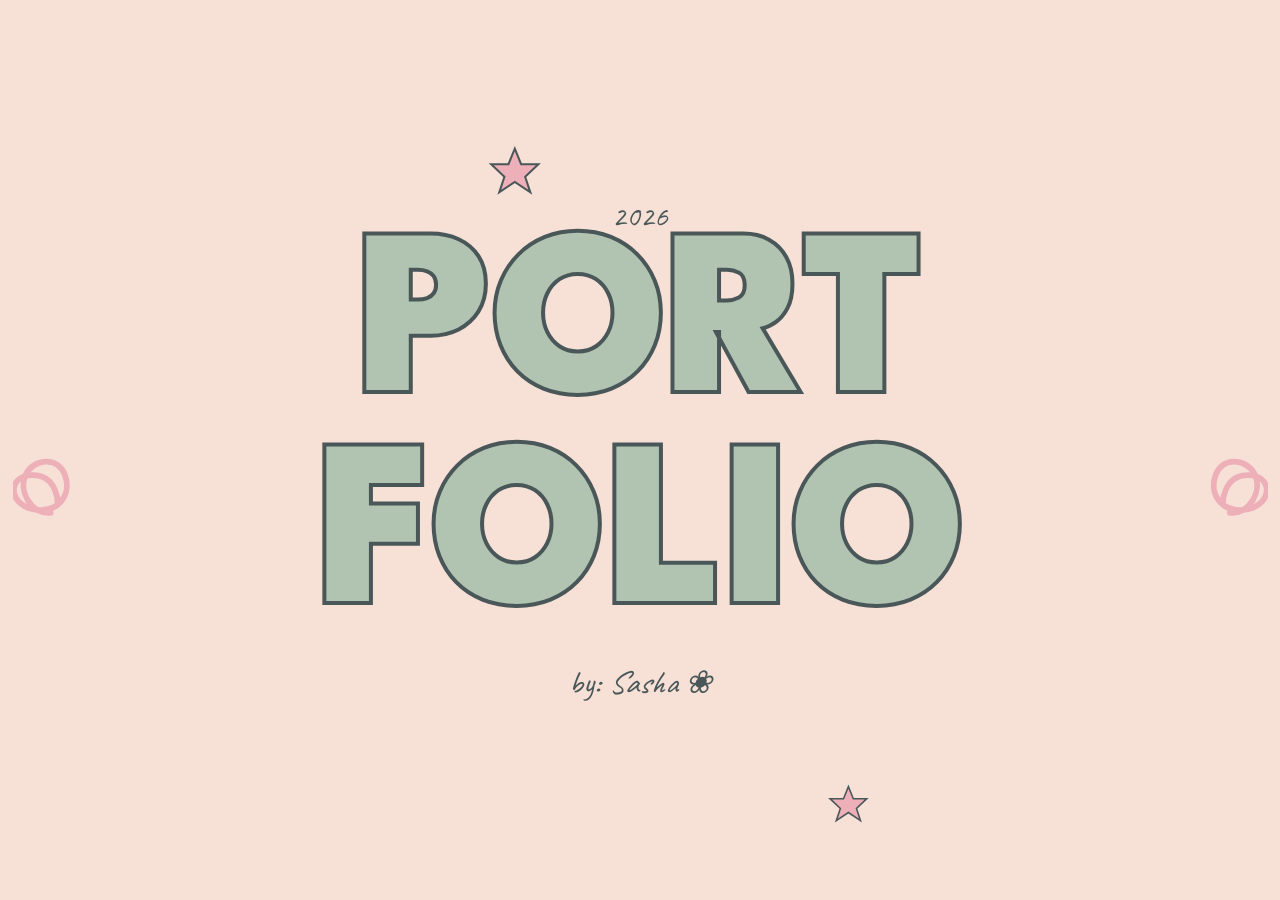
<file: index.html>
<!DOCTYPE html>
<html lang="en">
<head>
  <meta charset="UTF-8">
  <meta name="viewport" content="width=device-width, initial-scale=1.0">
  <title>Creative Portfolio</title>
  <link href="https://fonts.googleapis.com/css2?family=League+Spartan:wght@400;700;900&family=Sanchez&family=Caveat:wght@400;700&display=swap" rel="stylesheet">
  <link rel="stylesheet" href="style.css">
</head>
<body>

<div id="scroll-container">

  <!-- ═══════════════════════════════════════════════
       SECTION 1 · COVER
  ═══════════════════════════════════════════════ -->
  <section class="section" id="cover">

    <svg class="cv-spiral-l pdoodle anim-doodle d3" data-speed="0.28" viewBox="0 0 100 120" fill="none">
      <path d="M50,60 C50,60 50,28 22,28 C-6,28 -6,60 22,66 C50,72 66,50 58,28 C50,6 22,10 14,28 C6,46 20,72 42,70"
            stroke="#EDAFB8" stroke-width="6.5" stroke-linecap="round"/>
    </svg>

    <svg class="cv-spiral-r pdoodle anim-doodle d3" data-speed="0.28" viewBox="0 0 100 120" fill="none">
      <path d="M50,60 C50,60 50,28 78,28 C106,28 106,60 78,66 C50,72 34,50 42,28 C50,6 78,10 86,28 C94,46 80,72 58,70"
            stroke="#EDAFB8" stroke-width="6.5" stroke-linecap="round"/>
    </svg>

    <svg class="cv-star-1 pdoodle anim-doodle d5" data-speed="0.22" viewBox="0 0 100 100">
      <path d="M50,8 L61,35 L91,35 L68,57 L77,84 L50,66 L23,84 L32,57 L9,35 L39,35 Z"
            fill="#EDAFB8" stroke="#4A5759" stroke-width="3.5"/>
    </svg>

    <svg class="cv-star-2 pdoodle anim-doodle d6" data-speed="0.18" viewBox="0 0 100 100">
      <path d="M50,8 L61,35 L91,35 L68,57 L77,84 L50,66 L23,84 L32,57 L9,35 L39,35 Z"
            fill="#EDAFB8" stroke="#4A5759" stroke-width="3.5"/>
    </svg>

    <div class="cv-wrap">
      <span class="cv-creative anim-head">2026</span>
      <div>
        <span class="cv-port ht-green anim-head d1">PORT</span>
      </div>
      <div>
        <span class="cv-folio ht-green anim-head d2">FOLIO</span>
      </div>
      <span class="cv-by anim-text d4">by: <em>Sasha ❀ </em></span>
    </div>
  </section>


  <!-- ═══════════════════════════════════════════════
       SECTION 2 · TABLE OF CONTENTS
  ═══════════════════════════════════════════════ -->
  <section class="section" id="toc">

    <svg class="toc-swirl-tr pdoodle anim-doodle d5" data-speed="0.30" viewBox="0 0 120 140" fill="none">
      <path d="M30,10 C80,10 110,40 110,80 C110,120 75,130 55,115 C35,100 40,75 60,72 C80,69 92,85 82,95"
            stroke="#EDAFB8" stroke-width="7" stroke-linecap="round"/>
    </svg>

    <svg class="toc-swirl-bl pdoodle anim-doodle d6" data-speed="0.22" viewBox="0 0 120 140" fill="none">
      <path d="M90,130 C40,130 10,100 10,60 C10,20 45,10 65,25 C85,40 80,65 60,68 C40,71 28,55 38,45"
            stroke="#EDAFB8" stroke-width="7" stroke-linecap="round"/>
    </svg>

    <div style="display:flex; flex-direction:column; align-items:center; width:100%">
      <div class="toc-title-wrap">
        <div class="anim-head">
          <span class="toc-line1 ht-orange">TABLE OF</span>
        </div>
        <div class="anim-head d1">
          <span class="toc-line2 ht-orange">CONTENTS</span>
        </div>
      </div>

      <div class="toc-grid">
        <a class="toc-link anim-text d2" href="#about">
          <svg class="toc-star" viewBox="0 0 100 100">
            <path d="M50,8 L61,35 L91,35 L68,57 L77,84 L50,66 L23,84 L32,57 L9,35 L39,35 Z" fill="#B0C4B1" stroke="#4A5759" stroke-width="3.5"/>
            <text x="50" y="60" text-anchor="middle" font-family="Caveat,cursive" font-size="24" fill="#4A5759" font-weight="bold">01</text>
          </svg>
          <span>About Me</span>
        </a>
        <a class="toc-link anim-text d2" href="#projects">
          <svg class="toc-star" viewBox="0 0 100 100">
            <path d="M50,8 L61,35 L91,35 L68,57 L77,84 L50,66 L23,84 L32,57 L9,35 L39,35 Z" fill="#EDAFB8" stroke="#4A5759" stroke-width="3.5"/>
            <text x="50" y="60" text-anchor="middle" font-family="Caveat,cursive" font-size="24" fill="#4A5759" font-weight="bold">04</text>
          </svg>
          <span>Project 1</span>
        </a>

        <a class="toc-link anim-text d3" href="#education">
          <svg class="toc-star" viewBox="0 0 100 100">
            <path d="M50,8 L61,35 L91,35 L68,57 L77,84 L50,66 L23,84 L32,57 L9,35 L39,35 Z" fill="#EDAFB8" stroke="#4A5759" stroke-width="3.5"/>
            <text x="50" y="60" text-anchor="middle" font-family="Caveat,cursive" font-size="24" fill="#4A5759" font-weight="bold">02</text>
          </svg>
          <span>Education</span>
        </a>
        <a class="toc-link anim-text d3" href="#projects">
          <svg class="toc-star" viewBox="0 0 100 100">
            <path d="M50,8 L61,35 L91,35 L68,57 L77,84 L50,66 L23,84 L32,57 L9,35 L39,35 Z" fill="#B0C4B1" stroke="#4A5759" stroke-width="3.5"/>
            <text x="50" y="60" text-anchor="middle" font-family="Caveat,cursive" font-size="24" fill="#4A5759" font-weight="bold">05</text>
          </svg>
          <span>Project 2</span>
        </a>

        <a class="toc-link anim-text d4" href="#skills">
          <svg class="toc-star" viewBox="0 0 100 100">
            <path d="M50,8 L61,35 L91,35 L68,57 L77,84 L50,66 L23,84 L32,57 L9,35 L39,35 Z" fill="#B0C4B1" stroke="#4A5759" stroke-width="3.5"/>
            <text x="50" y="60" text-anchor="middle" font-family="Caveat,cursive" font-size="24" fill="#4A5759" font-weight="bold">03</text>
          </svg>
          <span>Skills</span>
        </a>
        <a class="toc-link anim-text d4" href="#contact">
          <svg class="toc-star" viewBox="0 0 100 100">
            <path d="M50,8 L61,35 L91,35 L68,57 L77,84 L50,66 L23,84 L32,57 L9,35 L39,35 Z" fill="#EDAFB8" stroke="#4A5759" stroke-width="3.5"/>
            <text x="50" y="60" text-anchor="middle" font-family="Caveat,cursive" font-size="24" fill="#4A5759" font-weight="bold">06</text>
          </svg>
          <span>Contact</span>
        </a>
      </div>
    </div>
  </section>


  <!-- ═══════════════════════════════════════════════
       SECTION 3 · INTRO DIVIDER
  ═══════════════════════════════════════════════ -->
  <section class="section color-wipe-section" id="intro-divider">

    <svg class="intro-ast-l pdoodle anim-doodle d4" data-speed="0.32" viewBox="0 0 100 100">
      <g stroke="#B0C4B1" stroke-width="11" stroke-linecap="round">
        <line x1="50" y1="6" x2="50" y2="94"/><line x1="6" y1="50" x2="94" y2="50"/>
        <line x1="18" y1="18" x2="82" y2="82"/><line x1="82" y1="18" x2="18" y2="82"/>
      </g>
    </svg>

    <svg class="intro-ast-r pdoodle anim-doodle d5" data-speed="0.26" viewBox="0 0 100 100">
      <g stroke="#B0C4B1" stroke-width="11" stroke-linecap="round">
        <line x1="50" y1="6" x2="50" y2="94"/><line x1="6" y1="50" x2="94" y2="50"/>
        <line x1="18" y1="18" x2="82" y2="82"/><line x1="82" y1="18" x2="18" y2="82"/>
      </g>
    </svg>

    <svg class="intro-flower pdoodle anim-doodle d5" data-speed="0.38" viewBox="0 0 100 100">
      <circle cx="50" cy="50" r="12" fill="none" stroke="#EDAFB8" stroke-width="5"/>
      <ellipse cx="50" cy="24" rx="10" ry="15" fill="none" stroke="#B0C4B1" stroke-width="4"/>
      <ellipse cx="50" cy="76" rx="10" ry="15" fill="none" stroke="#B0C4B1" stroke-width="4"/>
      <ellipse cx="24" cy="50" rx="15" ry="10" fill="none" stroke="#B0C4B1" stroke-width="4"/>
      <ellipse cx="76" cy="50" rx="15" ry="10" fill="none" stroke="#B0C4B1" stroke-width="4"/>
    </svg>

    <svg class="intro-heart pdoodle anim-doodle d6" data-speed="0.30" viewBox="0 0 60 56">
      <path d="M30,50 C30,50 6,34 6,20 C6,11 14,6 22,10 C25,12 28,15 30,18 C32,15 35,12 38,10 C46,6 54,11 54,20 C54,34 30,50 30,50Z"
            fill="none" stroke="#EDAFB8" stroke-width="4"/>
    </svg>

    <div class="div-wrap">
      <span class="div-above anim-text d2">About Me</span>
      <span class="div-main ht-divider anim-head">INTRO</span>
      <span class="div-sub-l anim-text d3">My Education</span>
      <span class="div-sub-r anim-text d4">And Skills!</span>
    </div>
  </section>


  <!-- ═══════════════════════════════════════════════
       SECTION 4 · ABOUT ME
  ═══════════════════════════════════════════════ -->
  <section class="section" id="about">

    <div class="ab-left">
      <div class="ab-blob anim-img d1"></div>

      <svg class="ab-squiggle pdoodle anim-doodle d5" data-speed="0.28" viewBox="0 0 50 140" fill="none">
        <path d="M25,8 C38,20 12,32 25,44 C38,56 12,68 25,80 C38,92 12,104 25,116 C38,128 12,138 25,140"
              stroke="#B0C4B1" stroke-width="4.5" stroke-linecap="round"/>
      </svg>

      <svg class="ab-spiral pdoodle anim-doodle d6" data-speed="0.22" viewBox="0 0 80 80" fill="none">
        <path d="M40,40 C40,40 40,18 20,18 C0,18 0,40 20,45 C40,50 52,34 46,18 C40,2 18,6 12,22 C6,38 20,58 38,55"
              stroke="#EDAFB8" stroke-width="5" stroke-linecap="round"/>
      </svg>

      <img class="ab-photo anim-img d2" src="pictures/about.jpeg" alt="About Me">
    </div>

    <div class="ab-right">
      <div>
        <span class="ab-title-l1 ht-green anim-head">ABOUT</span>
      </div>
      <div class="ab-title-l2">
        <span class="ab-title-me ht-green anim-head d1">ME</span>
        <span class="ab-ast anim-doodle d3">*</span>
        <span class="ab-ast anim-doodle d4" style="color:var(--cherry-blossom)">*</span>
      </div>
      <p class="ab-greeting anim-text d2">Hi, I'm <em>Sasha</em>!</p>
      <p class="ab-bio anim-text d3">
        I'm a CS student at Drexel University who builds full-stack apps, with interests in cybersecurity. 
        I genuinely enjoy the puzzle of making things work well. My projects range from a mobile budgeting app 
        built with Flutter to a security-focused CLI password manager — I like work that sits at the intersection of 
        good design and solid engineering. <br> Off-screen, I rock climb, lift weights, travel wherever I can, and crochet. I also work at the movies!
    </div>
  </section>


  <!-- ═══════════════════════════════════════════════
       SECTION 5 · EDUCATION
  ═══════════════════════════════════════════════ -->
  <section class="section" id="education">

    <svg class="edu-squiggle pdoodle anim-doodle d5" data-speed="0.30" viewBox="0 0 220 55" fill="none">
      <path d="M8,28 C28,6 50,50 72,28 C94,6 116,50 138,28 C160,6 182,50 212,28"
            stroke="#EDAFB8" stroke-width="6" stroke-linecap="round"/>
    </svg>

    <svg class="edu-ast pdoodle anim-doodle d6" data-speed="0.38" viewBox="0 0 100 100">
      <g stroke="#EDAFB8" stroke-width="12" stroke-linecap="round">
        <line x1="50" y1="6" x2="50" y2="94"/><line x1="6" y1="50" x2="94" y2="50"/>
        <line x1="18" y1="18" x2="82" y2="82"/><line x1="82" y1="18" x2="18" y2="82"/>
      </g>
    </svg>

    <svg class="edu-spiral pdoodle anim-doodle d7" data-speed="0.20" viewBox="0 0 80 80" fill="none">
      <path d="M40,40 C40,40 40,62 60,62 C80,62 80,40 60,35 C40,30 28,46 34,60 C40,74 58,72 64,58"
            stroke="#B0C4B1" stroke-width="5" stroke-linecap="round"/>
    </svg>

    <div class="edu-header">
      <span class="edu-title ht-green anim-head">EDUCATION</span>
    </div>

    <div class="edu-body">
      <div class="edu-txt anim-text d2">
        <h3>High School</h3>
        <p>Deer Park High School, Deer Park, NY.<br>
        2020–2024<br><br>
        Graduated with a 4.0 GPA as an AP student, 
        competed on the varsity golf team, and 
        stayed active in a range of extracurriculars..</p>
      </div>

      <div class="edu-center">
        <div class="edu-blob anim-img d1"></div>
        <img class="edu-photo anim-img d2" src="pictures/grad.jpeg" alt="Education">
      </div>

      <div class="edu-txt anim-text d3">
        <h3>College</h3>
        <p>Drexel University, Philadelphia, PA.<br>
        Expected Graduation: 2029<br>
        B.S. in Computer Science.<br><br>
        Current sophomore, planning to complete concentrantions in Cybersecurity and 
        Software Engineering. Involved in Drexel CHAARG and Women in Computing Society</p>
      </div>
    </div>
  </section>


  <!-- ═══════════════════════════════════════════════
       SECTION 6 · SKILLS
  ═══════════════════════════════════════════════ -->
  <section class="section" id="skills">

    <div class="sk-left">
      <p class="sk-subtitle anim-head">Some of my skills include:</p>

      <div class="sk-block anim-text d2">
        Python &nbsp;·&nbsp; React &nbsp;·&nbsp; SQL<br>
        JavaScript &nbsp;·&nbsp; Node.js &nbsp;·&nbsp; Tailwind CSS<br>
        Flutter/Dart &nbsp;·&nbsp; CI/CD
      </div>

      <div class="sk-block right anim-text d3">
        Supabase &nbsp;·&nbsp; RESTful APIs<br>
        Git/GitHub &nbsp;·&nbsp; Figma
      </div>

      <!-- Big SKILLS label bottom-left -->
      <span class="sk-title-big ht-green anim-head d4">SKILLS</span>
    </div>

    <div class="sk-right">
      <div class="sk-blob anim-img d1"></div>

      <svg class="sk-flower pdoodle anim-doodle d5" data-speed="0.30" viewBox="0 0 100 100">
        <circle cx="50" cy="50" r="13" fill="none" stroke="#B0C4B1" stroke-width="5"/>
        <ellipse cx="50" cy="23" rx="11" ry="16" fill="none" stroke="#B0C4B1" stroke-width="4"/>
        <ellipse cx="50" cy="77" rx="11" ry="16" fill="none" stroke="#B0C4B1" stroke-width="4"/>
        <ellipse cx="23" cy="50" rx="16" ry="11" fill="none" stroke="#B0C4B1" stroke-width="4"/>
        <ellipse cx="77" cy="50" rx="16" ry="11" fill="none" stroke="#B0C4B1" stroke-width="4"/>
      </svg>

      <svg class="sk-ast pdoodle anim-doodle d6" data-speed="0.35" viewBox="0 0 100 100">
        <g stroke="#EDAFB8" stroke-width="11" stroke-linecap="round">
          <line x1="50" y1="6" x2="50" y2="94"/><line x1="6" y1="50" x2="94" y2="50"/>
          <line x1="18" y1="18" x2="82" y2="82"/><line x1="82" y1="18" x2="18" y2="82"/>
        </g>
      </svg>

      <img class="sk-photo anim-img d2" src="pictures/idk.jpeg" alt="Skills">
    </div>
  </section>


  <!-- ═══════════════════════════════════════════════
       SECTION 7 · WORKS DIVIDER
  ═══════════════════════════════════════════════ -->
  <section class="section color-wipe-section" id="works-divider">

    <svg class="works-ast-o pdoodle anim-doodle d4" data-speed="0.30" viewBox="0 0 100 100">
      <g stroke="#B0C4B1" stroke-width="12" stroke-linecap="round">
        <line x1="50" y1="6" x2="50" y2="94"/><line x1="6" y1="50" x2="94" y2="50"/>
        <line x1="18" y1="18" x2="82" y2="82"/><line x1="82" y1="18" x2="18" y2="82"/>
      </g>
    </svg>

    <svg class="works-ast-g pdoodle anim-doodle d5" data-speed="0.38" viewBox="0 0 100 100">
      <g stroke="#B0C4B1" stroke-width="12" stroke-linecap="round">
        <line x1="50" y1="6" x2="50" y2="94"/><line x1="6" y1="50" x2="94" y2="50"/>
        <line x1="18" y1="18" x2="82" y2="82"/><line x1="82" y1="18" x2="18" y2="82"/>
      </g>
    </svg>

    <svg class="works-squig pdoodle anim-doodle d6" data-speed="0.22" viewBox="0 0 160 48" fill="none">
      <path d="M8,24 C26,4 46,44 66,24 C86,4 106,44 126,24 C146,4 158,30 156,24"
            stroke="#B0C4B1" stroke-width="6" stroke-linecap="round"/>
    </svg>

    <div class="div-wrap">
      <span class="div-main ht-divider anim-head">WORKS</span>
      <p class="works-sub anim-text d4" style="font-family:'Caveat',cursive; font-size:clamp(14px,2vw,28px); text-align:center; color:var(--iron-grey)">
        Projects I made
      </p>
    </div>
  </section>


  <!-- ═══════════════════════════════════════════════
       SECTION 8 · PROJECTS
  ═══════════════════════════════════════════════ -->
  <section class="section" id="projects">

    <svg class="proj-spiral-l pdoodle anim-doodle d5" data-speed="0.30" viewBox="0 0 80 160" fill="none">
      <path d="M40,80 C40,80 40,48 16,48 C-8,48 -8,80 16,86 C40,92 54,72 48,50 C42,28 18,32 12,50 C6,68 18,90 36,88"
            stroke="#B0C4B1" stroke-width="5.5" stroke-linecap="round"/>
      <path d="M40,80 C40,80 40,112 64,112 C88,112 88,80 64,74 C40,68 26,88 32,110 C38,132 62,128 68,110 C74,92 62,70 44,72"
            stroke="#B0C4B1" stroke-width="5.5" stroke-linecap="round"/>
    </svg>

    <svg class="proj-spiral-r pdoodle anim-doodle d6" data-speed="0.24" viewBox="0 0 80 80" fill="none">
      <path d="M40,40 C40,40 40,20 56,20 C72,20 72,40 56,44 C40,48 30,35 36,22 C42,9 58,12 64,25"
            stroke="#B0C4B1" stroke-width="5" stroke-linecap="round"/>
    </svg>

    <svg class="proj-squig-br pdoodle anim-doodle d7" data-speed="0.34" viewBox="0 0 200 72" fill="none">
      <path d="M8,36 C28,8 50,64 72,36 C94,8 116,64 138,36 C160,8 182,55 196,36"
            stroke="#EDAFB8" stroke-width="7" stroke-linecap="round"/>
    </svg>

    <!-- PROJECT 1 — image left, text right -->
    <div class="proj-row">
      <div class="proj-img-wrap">
        <div class="proj-blob anim-img d1"></div>
        <img class="proj-photo anim-img d2" src="pictures/budget.png" alt="Budget Dragons">
      </div>
      <div class="proj-txt">
        <h2 class="anim-head d2">Budget Dragons</h2>
        <p class="anim-text d3">
          A mobile budgeting app built with Flutter and Dart, designed to help college students take control of their personal finances. 
          It was developed as part of a three-course freshman sequence, collaborating in an Agile team of four to move from concept 
          to working product over several months. The process taught me as much about teamwork and iterative design as it did about mobile development.
        </p>
      </div>
    </div>

    <!-- PROJECT 2 — text left, image right -->
    <div class="proj-row flip">
      <div class="proj-img-wrap">
        <div class="proj-blob anim-img d4" style="border-radius:46% 54% 60% 40%/54% 46% 58% 42%;"></div>
        <img class="proj-photo anim-img d5" src="pictures/nibbleLog.png" alt="NibbleLog">
      </div>
      <div class="proj-txt" style="text-align:right">
        <h2 class="anim-head d2">NibbleLog</h2>
        <p class="anim-text d4">
          A full-stack calorie tracking web app built with React, Vite, and Supabase. It features email authentication, real-time meal logging, 
          and a 7-day nutrition history dashboard so users can spot patterns in their eating habits over time. I integrated the Open Food Facts API 
          with debounced search and live barcode scanning to make food lookup seamless across millions of products. On the design side, I built a fully 
          responsive UI using Tailwind CSS and shadcn/ui with a custom design system
        </p>
      </div>
    </div>
  </section>


  <!-- ═══════════════════════════════════════════════
       SECTION 9 · CONTACT
  ═══════════════════════════════════════════════ -->
  <section class="section" id="contact">

    <div class="ct-left">
      <div class="ct-blob anim-img d1"></div>

      <svg class="ct-flower pdoodle anim-doodle d5" data-speed="0.28" viewBox="0 0 100 100">
        <circle cx="50" cy="50" r="12" fill="none" stroke="white" stroke-width="5.5"/>
        <ellipse cx="50" cy="23" rx="11" ry="16" fill="none" stroke="white" stroke-width="4.5"/>
        <ellipse cx="50" cy="77" rx="11" ry="16" fill="none" stroke="white" stroke-width="4.5"/>
        <ellipse cx="23" cy="50" rx="16" ry="11" fill="none" stroke="white" stroke-width="4.5"/>
        <ellipse cx="77" cy="50" rx="16" ry="11" fill="none" stroke="white" stroke-width="4.5"/>
      </svg>

      <svg class="ct-ast pdoodle anim-doodle d6" data-speed="0.33" viewBox="0 0 100 100">
        <g stroke="#EDAFB8" stroke-width="14" stroke-linecap="round">
          <line x1="50" y1="6" x2="50" y2="94"/><line x1="6" y1="50" x2="94" y2="50"/>
          <line x1="18" y1="18" x2="82" y2="82"/><line x1="82" y1="18" x2="18" y2="82"/>
        </g>
      </svg>

      <svg class="ct-star pdoodle anim-doodle d7" data-speed="0.20" viewBox="0 0 100 100">
        <path d="M50,8 L61,35 L91,35 L68,57 L77,84 L50,66 L23,84 L32,57 L9,35 L39,35 Z"
              fill="#EDAFB8" stroke="#4A5759" stroke-width="3.5"/>
      </svg>

      <img class="ct-photo anim-img d2" src="pictures/contact.jpeg" alt="Contact">
    </div>

    <div class="ct-right">
      <div>
        <span class="ct-title-main ht-white anim-head">CONTACT</span>
      </div>
      <span class="ct-me anim-text d2">Me!</span>

      <div class="ct-item anim-text d3">
        <h4><a href="https://github.com/sasharico" target="_blank">GitHub</a> | <a href="https://www.linkedin.com/in/sasharico" target="_blank">LinkedIn</a></h4>
      </div>
      <div class="ct-item anim-text d4">
        <h4><a href="SashaRicoResume.pdf" target="_blank">Resume</a></h4>
      </div>
      <div class="ct-item anim-text d5">
        <h4>Email Address</h4>
        <p><a href="mailto:shr38@drexel.edu">shr38@drexel.edu</a></p>
      </div>
      <div class="ct-item anim-text d6">
        <h4>Phone Number</h4>
        <p>(917)-623-3762</p>
      </div>
    </div>
  </section>

</div><!-- /#scroll-container -->

<script src="script.js"></script>
</body>
</html>
</file>
<file: style.css>
/* =====================================================
   VARIABLES
===================================================== */
:root {
  --cherry-blossom: #EDAFB8;
  --powder-petal:   #F7E1D7;
  --dust-grey:      #DEDBD2;
  --ash-grey:       #B0C4B1;
  --iron-grey:      #4A5759;
  --display: 'League Spartan', sans-serif;
  --script:  'Caveat', cursive;
  --mono:    'Sanchez', serif;
}

/* =====================================================
   RESET & BASE
===================================================== */
*, *::before, *::after { box-sizing: border-box; margin: 0; padding: 0; }

html, body {
  height: 100%;
  overflow: hidden;
  font-family: var(--mono);
  color: var(--iron-grey);
  background: var(--powder-petal);
}

/* =====================================================
   SCROLL CONTAINER & SNAP
===================================================== */
#scroll-container {
  height: 100vh;
  overflow-y: scroll;
  scroll-snap-type: y mandatory;
  scroll-behavior: smooth;
}

.section {
  scroll-snap-align: start;
  height: 100vh;
  min-height: 100vh;
  position: relative;
  overflow: hidden;
  display: flex;
  align-items: center;
  justify-content: center;
}

/* =====================================================
   DISPLAY TEXT — bold outlined titles
   Usage: <span class="ht-green">WORD</span>
===================================================== */
.ht-green, .ht-orange, .ht-divider, .ht-white {
  font-family: 'League Spartan', sans-serif;
  font-weight: 900;
  display: inline-block;
  line-height: 1;
}

.ht-green {
  color: var(--ash-grey);
  -webkit-text-stroke: 4px var(--iron-grey);
}

.ht-orange {
  color: var(--cherry-blossom);
  -webkit-text-stroke: 5px var(--iron-grey);
}

/* Text on cherry-blossom divider backgrounds */
.ht-divider {
  color: #ffffff;
  -webkit-text-stroke: 5px var(--iron-grey);
}

/* Text on ash-grey contact background */
.ht-white {
  color: #ffffff;
  -webkit-text-stroke: 4px var(--iron-grey);
}

/* =====================================================
   PHOTO PLACEHOLDER
===================================================== */
.photo-ph {
  background: linear-gradient(135deg, #c8c8c8 0%, #a8a8a8 100%);
  filter: grayscale(1);
  display: flex;
  flex-direction: column;
  align-items: center;
  justify-content: center;
  gap: 8px;
  color: var(--iron-grey);
  font-family: 'Caveat', cursive;
  font-size: 13px;
  text-align: center;
  position: relative;
}
.photo-ph .ph-icon { font-size: 36px; opacity: 0.5; }
.photo-ph .ph-lbl {
  background: rgba(255,255,255,0.65);
  padding: 3px 8px;
  border-radius: 4px;
  font-size: 12px;
}

/* =====================================================
   ANIMATIONS
===================================================== */
@keyframes slideDown  { from { opacity:0; transform:translateY(-55px) } to { opacity:1; transform:translateY(0) } }
@keyframes fadeUp     { from { opacity:0; transform:translateY(42px) }  to { opacity:1; transform:translateY(0) } }
@keyframes scaleIn    { from { opacity:0; transform:scale(0.86) }       to { opacity:1; transform:scale(1) } }
@keyframes popBounce  {
  0%   { opacity:0; transform:scale(0) }
  65%  { transform:scale(1.22) }
  82%  { transform:scale(0.94) }
  100% { opacity:1; transform:scale(1) }
}

.anim-head, .anim-text, .anim-img, .anim-doodle { opacity: 0; }

.anim-head.visible   { animation: slideDown  0.65s cubic-bezier(.25,.46,.45,.94) forwards; }
.anim-text.visible   { animation: fadeUp     0.65s cubic-bezier(.25,.46,.45,.94) forwards; }
.anim-img.visible    { animation: scaleIn    0.75s cubic-bezier(.25,.46,.45,.94) forwards; }
.anim-doodle.visible { animation: popBounce  0.55s cubic-bezier(.34,1.56,.64,1)  forwards; }

/* Delay helpers */
.d1 { animation-delay: .10s }
.d2 { animation-delay: .20s }
.d3 { animation-delay: .30s }
.d4 { animation-delay: .40s }
.d5 { animation-delay: .50s }
.d6 { animation-delay: .60s }
.d7 { animation-delay: .70s }
.d8 { animation-delay: .80s }

/* Color-wipe reveal for divider sections */
.color-wipe-section::before {
  content: '';
  position: absolute;
  inset: 0;
  background: var(--powder-petal);
  transform: scaleX(1);
  transform-origin: left;
  transition: transform 0.9s cubic-bezier(.77,0,.18,1);
  z-index: 10;
}
.color-wipe-section.wiped::before { transform: scaleX(0); }

/* Parallax doodles — JS updates translateY */
.pdoodle { will-change: transform; }


/* =====================================================
   SECTION 1 — COVER
===================================================== */
#cover { background: var(--powder-petal); flex-direction: column; }

.cv-wrap {
  position: relative;
  text-align: center;
  padding: 0 14vw;
}
.cv-creative {
  font-family: 'Caveat', cursive;
  font-size: clamp(14px, 2.4vw, 30px);
  display: block;
  margin-bottom: -.5vw;
}
.cv-port, .cv-folio {
  display: block;
  font-size: clamp(90px, 19vw, 240px);
  line-height: .88;
  letter-spacing: -.02em;
}
.cv-by {
  font-family: 'Caveat', cursive;
  font-size: clamp(14px, 2.6vw, 32px);
  display: block;
  margin-top: .8vw;
}

.cv-spiral-l {
  position: absolute; left: 1vw; top: 50%;
  transform: translateY(-50%);
  width: clamp(50px, 7vw, 90px);
}
.cv-spiral-r {
  position: absolute; right: 1vw; top: 50%;
  transform: translateY(-50%);
  width: clamp(50px, 7vw, 90px);
}
.cv-star-1 {
  position: absolute; top: 16%; left: 38%;
  width: clamp(30px, 4.5vw, 60px);
}
.cv-star-2 {
  position: absolute; bottom: 8%; right: 32%;
  width: clamp(24px, 3.5vw, 46px);
}


/* =====================================================
   SECTION 2 — TABLE OF CONTENTS
===================================================== */
#toc { background: var(--dust-grey); flex-direction: column; padding: 4vw; }

.toc-title-wrap { text-align: center; margin-bottom: 4vh; }
.toc-line1 { font-size: clamp(44px, 8vw, 110px); line-height: .95; }
.toc-line2 { font-size: clamp(52px, 9.5vw, 128px); line-height: .95; }

.toc-grid {
  display: grid;
  grid-template-columns: 1fr 1fr;
  gap: 2.2vh 9vw;
  width: 68%;
  max-width: 820px;
}
.toc-link {
  display: flex;
  align-items: center;
  gap: 1.4vw;
  text-decoration: none;
  color: var(--iron-grey);
  font-family: 'Sanchez', serif;
  font-size: clamp(12px, 1.5vw, 22px);
  cursor: pointer;
  transition: opacity .2s;
}
.toc-link:hover { opacity: .7; }
.toc-star { width: clamp(38px, 4.8vw, 65px); flex-shrink: 0; }

.toc-swirl-tr {
  position: absolute; top: 3vw; right: 3.5vw;
  width: clamp(55px, 7.5vw, 100px);
}
.toc-swirl-bl {
  position: absolute; bottom: 3vw; left: 2.5vw;
  width: clamp(50px, 7vw, 90px);
}


/* =====================================================
   SECTION 3 — INTRO DIVIDER
===================================================== */
#intro-divider { background: var(--cherry-blossom); flex-direction: column; }

.div-wrap { position: relative; text-align: center; }
.div-above {
  font-family: 'Caveat', cursive;
  font-size: clamp(14px, 2.2vw, 30px);
  position: absolute;
  top: -3.5vw; left: 50%;
  transform: translateX(-50%);
  white-space: nowrap;
  color: var(--iron-grey);
}
.div-main { font-size: clamp(70px, 22vw, 280px); }

.div-sub-l {
  font-family: 'Caveat', cursive;
  font-size: clamp(12px, 1.9vw, 26px);
  position: absolute; bottom: -2.5vw; left: 8%;
  color: var(--iron-grey);
}
.div-sub-r {
  font-family: 'Caveat', cursive;
  font-size: clamp(12px, 1.9vw, 26px);
  position: absolute; bottom: -2.5vw; right: 3%;
  color: var(--iron-grey);
}

.intro-ast-l {
  position: absolute; left: 4vw; top: 50%;
  transform: translateY(-50%);
  width: clamp(35px, 5vw, 65px);
}
.intro-ast-r { position: absolute; right: 5vw; top: 15%; width: clamp(28px, 4vw, 52px); }
.intro-heart { position: absolute; top: 28%; right: 15%; width: clamp(22px, 3vw, 40px); }
.intro-flower { position: absolute; top: 10%; right: 25%; width: clamp(22px, 2.8vw, 38px); }


/* =====================================================
   SECTION 4 — ABOUT ME
===================================================== */
#about {
  background: var(--powder-petal);
  padding: 0 5vw;
  gap: 3vw;
  align-items: center;
}

.ab-left {
  flex: 0 0 42%;
  position: relative;
  display: flex;
  align-items: center;
  justify-content: center;
  height: 80vh;
}
.ab-blob {
  width: 32vw; height: 32vw;
  background: var(--cherry-blossom);
  border-radius: 55% 45% 62% 38% / 52% 48% 58% 42%;
  position: absolute; top: 50%; left: 45%;
  transform: translate(-55%, -50%);
  z-index: 0;
}
.ab-photo {
  width: 26vw; height: auto;
  position: relative; z-index: 1;
}
.ab-squiggle { position: absolute; left: -2vw; top: 22%; width: clamp(28px, 3.8vw, 50px); z-index: 2; }
.ab-spiral   { position: absolute; right: 0; bottom: 22%; width: clamp(26px, 3.5vw, 46px); z-index: 2; }

.ab-right { flex: 1; padding-left: 1vw; }
.ab-title-l1 {
  font-size: clamp(58px, 10.5vw, 140px);
  line-height: .88; display: block;
}
.ab-title-l2 { display: flex; align-items: baseline; gap: .5vw; }
.ab-title-me { font-size: clamp(50px, 9vw, 118px); line-height: .88; }
.ab-ast {
  font-size: clamp(14px, 2vw, 28px);
  color: var(--cherry-blossom);
  font-family: 'Sanchez', serif;
}
.ab-greeting {
  font-family: 'Caveat', cursive;
  font-size: clamp(18px, 2.4vw, 34px);
  margin: 1.8vh 0 1.2vh;
}
.ab-bio {
  font-size: clamp(10px, .88vw, 15px);
  line-height: 1.85;
  text-align: justify;
  max-width: 38vw;
}


/* =====================================================
   SECTION 5 — EDUCATION
===================================================== */
#education {
  background: var(--dust-grey);
  flex-direction: column;
  padding: 2vw 5vw 3vw;
  gap: 1vh;
}

.edu-header { text-align: center; }
.edu-title { font-size: clamp(50px, 11.5vw, 155px); line-height: 1; }

.edu-body {
  display: flex;
  align-items: center;
  justify-content: center;
  gap: 2vw;
  flex: 1;
  width: 100%;
}

.edu-txt { flex: 0 0 26%; font-size: clamp(10px, .82vw, 14px); line-height: 1.85; }
.edu-txt h3 {
  font-family: 'Caveat', cursive;
  font-size: clamp(18px, 2.4vw, 34px);
  margin-bottom: 1.2vh;
}

.edu-center {
  flex: 0 0 29%;
  position: relative;
  display: flex;
  align-items: center;
  justify-content: center;
  height: 65vh;
}
.edu-blob {
  width: 28vw; height: 28vw;
  background: var(--cherry-blossom);
  border-radius: 48% 52% 54% 46% / 58% 44% 62% 38%;
  position: absolute; z-index: 0;
}
.edu-photo { width: 22vw; height: auto; position: relative; z-index: 1; }

.edu-squiggle { position: absolute; top: 0; right: 4vw; width: clamp(55px, 8vw, 110px); }
.edu-spiral   { position: absolute; bottom: 4vh; left: 5vw; width: clamp(30px, 4vw, 52px); }
.edu-ast      { position: absolute; top: 2.5vw; right: 2vw; width: clamp(26px, 3.5vw, 46px); }


/* =====================================================
   SECTION 6 — SKILLS
===================================================== */
#skills {
  background: var(--powder-petal);
  padding: 4vw 5vw;
  gap: 2vw;
  align-items: stretch;
}

.sk-left {
  flex: 1;
  display: flex;
  flex-direction: column;
  justify-content: center;
  gap: 2.5vh;
  position: relative;
  padding-right: 2vw;
}
.sk-subtitle {
  font-family: 'Caveat', cursive;
  font-size: clamp(16px, 2.2vw, 30px);
  text-align: center;
  margin-bottom: .5vh;
}
.sk-block { font-size: clamp(10px, .84vw, 14px); line-height: 1.95; }
.sk-block.right { text-align: right; }

.sk-title-big {
  position: absolute; bottom: 3vh; left: 0;
  font-size: clamp(60px, 11vw, 148px);
}

.sk-right {
  flex: 0 0 44%;
  position: relative;
  display: flex;
  align-items: center;
  justify-content: center;
}
.sk-blob {
  width: 34vw; height: 34vw;
  background: var(--cherry-blossom);
  border-radius: 42% 58% 52% 48% / 50% 42% 62% 48%;
  position: absolute; z-index: 0;
}
.sk-photo {
  width: 28vw; height: auto;
  position: relative; z-index: 1;
}
.sk-flower { position: absolute; top: 3vh; right: .5vw; width: clamp(35px, 5vw, 65px); z-index: 2; }
.sk-ast    { position: absolute; bottom: 16vh; right: 1.5vw; width: clamp(26px, 3.5vw, 46px); z-index: 2; }


/* =====================================================
   SECTION 7 — WORKS DIVIDER
===================================================== */
#works-divider { background: var(--cherry-blossom); flex-direction: column; }

.works-ast-o { position: absolute; top: 4%; left: 43%; width: clamp(28px, 4vw, 52px); }
.works-ast-g { position: absolute; bottom: 12%; right: 7%; width: clamp(24px, 3.2vw, 42px); }
.works-squig { position: absolute; bottom: 14%; left: 24%; width: clamp(55px, 7vw, 95px); }
.works-sub   { margin-top: .6vw; }


/* =====================================================
   SECTION 8 — PROJECTS
===================================================== */
#projects {
  background: var(--dust-grey);
  flex-direction: column;
  padding: 3vw 8vw;
  justify-content: center;
  align-items: stretch;
  gap: 2vh;
}

.proj-row { display: flex; align-items: flex-start; gap: 3.5vw; }
.proj-row.flip { flex-direction: row-reverse; }

.proj-img-wrap { position: relative; flex-shrink: 0; }
.proj-blob {
  width: 33vw; height: 26vh;
  background: var(--cherry-blossom);
  border-radius: 52% 48% 58% 42% / 46% 58% 44% 56%;
  position: absolute; z-index: 0; top: 8%; left: -4%;
}
.proj-row.flip .proj-blob { left: auto; right: -4%; }

.proj-photo { width: 23vw; height: auto; position: relative; z-index: 1; }

.proj-txt { flex: 1; }
.proj-txt h2 {
  font-family: 'Caveat', cursive;
  font-size: clamp(20px, 3.2vw, 46px);
  margin-bottom: 1.2vh;
}
.proj-txt p { font-size: clamp(10px, .84vw, 14px); line-height: 1.85; }

.proj-spiral-l { position: absolute; top: 8vh; left: .5vw; width: clamp(40px, 5vw, 66px); }
.proj-spiral-r { position: absolute; top: 6vh; right: 2vw; width: clamp(28px, 3.5vw, 46px); }
.proj-squig-br { position: absolute; bottom: 7vh; right: 4vw; width: clamp(55px, 8vw, 108px); }


/* =====================================================
   SECTION 9 — CONTACT
===================================================== */
#contact {
  background: var(--ash-grey);
  padding: 0 5vw;
  gap: 4vw;
  align-items: center;
}

.ct-left {
  flex: 0 0 36%;
  position: relative;
  display: flex;
  align-items: center;
  justify-content: center;
  height: 80vh;
}
.ct-blob {
  width: 30vw; height: 30vw;
  background: var(--cherry-blossom);
  border-radius: 50% 50% 55% 45% / 54% 48% 52% 46%;
  position: absolute; z-index: 0;
  border: 5px solid var(--iron-grey);
}
.ct-photo { width: 24vw; height: auto; position: relative; z-index: 1; }

.ct-flower { position: absolute; top: 5vh; left: 1.5vw; width: clamp(30px, 4vw, 52px); z-index: 2; }
.ct-ast    { position: absolute; bottom: 18vh; left: 28%; width: clamp(32px, 4.5vw, 60px); z-index: 2; }
.ct-star   { position: absolute; bottom: 4vh; right: 2vw; width: clamp(28px, 3.8vw, 50px); z-index: 2; }

.ct-right { flex: 1; }
.ct-title-main {
  font-size: clamp(62px, 11.5vw, 155px);
  line-height: .9; display: block;
}
.ct-me {
  font-family: 'Caveat', cursive;
  font-size: clamp(18px, 3.2vw, 44px);
  margin-left: 2vw;
  color: var(--iron-grey);
  display: inline-block;
  margin-bottom: 3vh;
}
.ct-item { margin-bottom: 1.8vh; }
.ct-item h4 {
  font-family: 'Sanchez', serif;
  font-weight: 700;
  font-size: clamp(10px, 1vw, 16px);
  margin-bottom: .3vh;
}
.ct-item p {
  font-family: 'Sanchez', serif;
  font-size: clamp(9px, .92vw, 14px);
  color: var(--iron-grey);
}
.ct-item h4 a, .ct-item p a {
  color: inherit;
  text-decoration: none;
}
.ct-item h4 a:hover, .ct-item p a:hover { opacity: 0.65; }

/* =====================================================
   SCROLLBAR
===================================================== */
#scroll-container::-webkit-scrollbar { width: 5px; }
#scroll-container::-webkit-scrollbar-track { background: transparent; }
#scroll-container::-webkit-scrollbar-thumb { background: rgba(0,0,0,.18); border-radius: 99px; }
</file>
